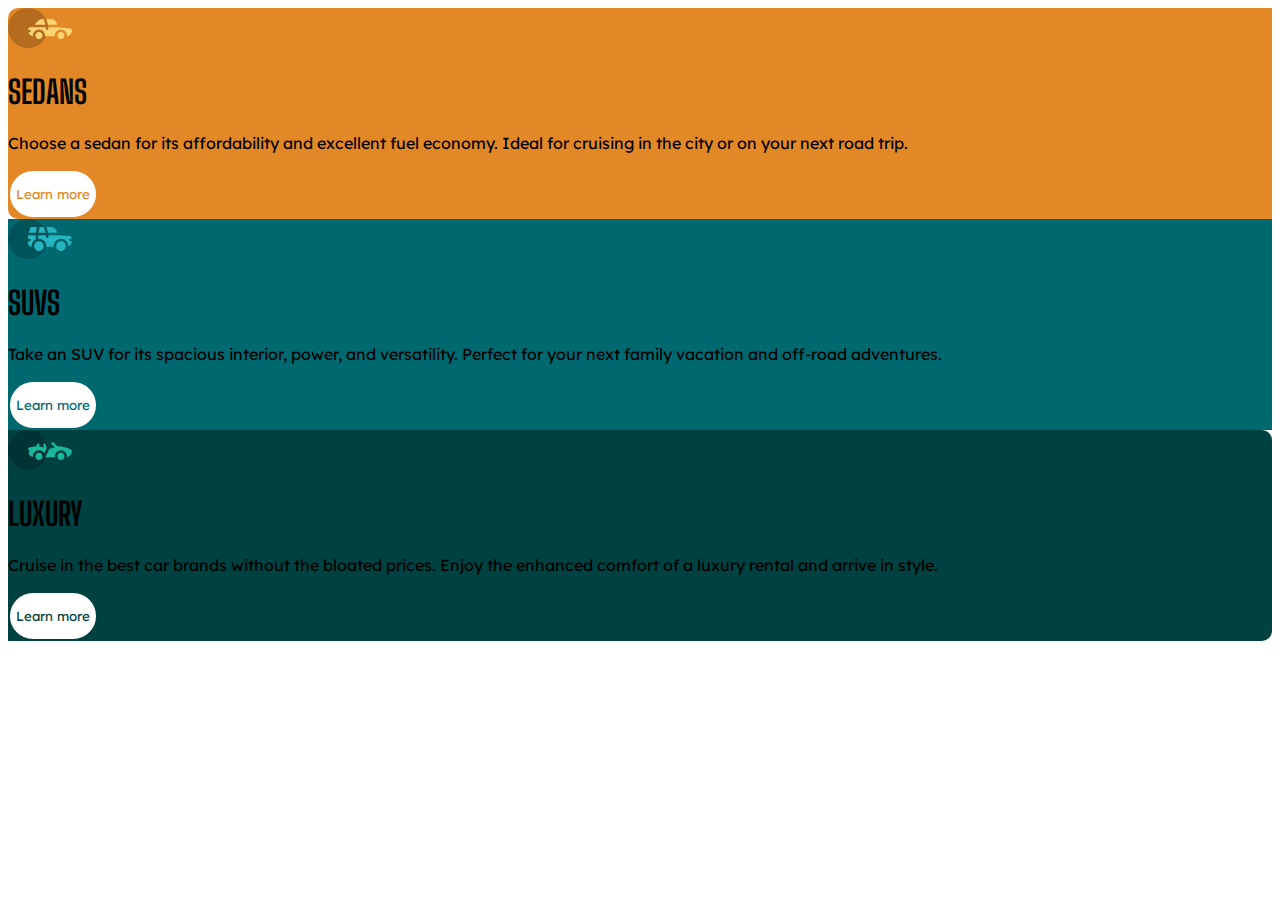
<file: 3-CARD CHALLENGE/index.html>
<!DOCTYPE html>
<html lang="en">
<head>
    <meta charset="UTF-8">
    <meta http-equiv="X-UA-Compatible" content="IE=edge">
    <meta name="viewport" content="width=device-width, initial-scale=1.0">
    <title>3 Card Challenge</title>
    <link href="https://cdn.jsdelivr.net/npm/bootstrap@5.0.2/dist/css/bootstrap.min.css" rel="stylesheet" integrity="sha384-EVSTQN3/azprG1Anm3QDgpJLIm9Nao0Yz1ztcQTwFspd3yD65VohhpuuCOmLASjC" crossorigin="anonymous">
    <link rel="stylesheet" href="style.css">
    <link rel="preconnect" href="https://fonts.googleapis.com">
    <link rel="preconnect" href="https://fonts.gstatic.com" crossorigin>
    <link href="https://fonts.googleapis.com/css2?family=Lexend+Deca&display=swap" rel="stylesheet">
    <link rel="preconnect" href="https://fonts.googleapis.com">
    <link rel="preconnect" href="https://fonts.gstatic.com" crossorigin>
    <link href="https://fonts.googleapis.com/css2?family=Big+Shoulders+Display:wght@700&display=swap" rel="stylesheet">
    <style>
        @media (min-width: 768px) {
            .alto-100 {
                height: 100vh;
            }
        }
    </style>
</head>
<body>
    <div class="container d-flex align-items-center justify-content-center alto-100">
        <div class="row">
            <div class="col-12 col-md-4 sedan">
                <div class="row mx-4 my-5">
                    <svg class="mb-4" width="64" height="40" xmlns="http://www.w3.org/2000/svg"><g fill="none" fill-rule="evenodd"><circle fill="#000" opacity=".201" cx="20" cy="20" r="20"/><path d="M52.936 24.11c1.942 0 3.517 1.542 3.517 3.445 0 1.903-1.575 3.445-3.517 3.445s-3.516-1.542-3.516-3.445c0-1.903 1.574-3.445 3.516-3.445zm-21.957 0c1.942 0 3.517 1.542 3.517 3.445 0 1.903-1.575 3.445-3.517 3.445s-3.516-1.542-3.516-3.445c0-1.903 1.574-3.445 3.516-3.445zm6.948-4.848v1.429c0 .716.61 1.293 1.348 1.259a1.295 1.295 0 001.225-1.295v-1.393h8.256l13.483 1.313c.956.093 1.676.881 1.676 1.814 0 2.89-2.126 5.303-4.926 5.819.397-3.557-2.458-6.62-6.053-6.62-3.646 0-6.504 3.14-6.039 6.723h-9.879c.466-3.588-2.397-6.722-6.039-6.722-3.595 0-6.45 3.062-6.052 6.62-2.14-.398-3.916-1.912-4.61-3.931h1.142c.731 0 1.32-.598 1.285-1.322-.033-.678-.629-1.2-1.322-1.2H20v-.251c0-1.274 1.066-2.243 2.306-2.243h15.62zM42.59 11c2.645 0 4.99 1.556 5.972 3.963l.726 1.779H40.17L38.413 11h4.178zm-6.865 0l1.758 5.741H26.505l3.357-3.654A6.502 6.502 0 0134.644 11h1.082z" fill="#FFD473" fill-rule="nonzero"/></g></svg>
                    <h1 class="text-white">SEDANS</h1>
                    <p class="fs-6 text-white mt-4">Choose a sedan for its affordability and excellent fuel economy. Ideal for cruising in the city or on your next road trip.</p>
                    <button type="button" class="btn btn-outline-light sedan-btn mt-5">Learn more</button>
                </div>
            </div>
            <div class="col-12 col-md-4 suv">
                <div class="row mx-4 my-5">
                    <svg class="mb-4" width="64" height="40" xmlns="http://www.w3.org/2000/svg"><g fill="none" fill-rule="evenodd"><circle fill="#000" opacity=".201" cx="20" cy="20" r="20"/><path d="M31.002 22.358c2.917 0 5.18 2.593 4.762 5.506a4.828 4.828 0 01-2.962 3.778 4.797 4.797 0 01-5.3-1.165c-1.188-1.26-1.235-2.613-1.263-2.613-.42-2.924 1.857-5.506 4.763-5.506zm22 0c3.457 0 5.798 3.567 4.41 6.744A4.816 4.816 0 0152.3 31.94a4.826 4.826 0 01-4.06-4.077c-.42-2.915 1.846-5.506 4.762-5.506zm-15.04-6.083v1.462a1.29 1.29 0 001.352 1.29c.693-.033 1.227-.631 1.227-1.326v-1.426h8.3l13.056.716a1.29 1.29 0 011.164.917c.27.895.446 1.477.563 1.87h-1.047c-.694 0-1.291.534-1.324 1.228a1.29 1.29 0 001.288 1.352h1.445c-.164 2.225-1.57 4.193-3.6 5.05.13-4.212-3.255-7.63-7.384-7.63-4.317 0-7.762 3.718-7.358 8.086h-7.285c.43-4.655-3.503-8.531-8.131-8.046v-3.543h7.734zm-10.312 0v4.308a7.4 7.4 0 00-4.006 7.274 3.874 3.874 0 01-3.642-3.864v-1.635h1.46a1.29 1.29 0 000-2.58h-1.461v-3.213l.003-.29h7.646zm14.986-8.196c2.65 0 5 1.592 5.984 4.055l.63 1.579a5.525 5.525 0 01-.065-.004l-.026-.002-.034-.002-.022-.002a4.178 4.178 0 00-.224-.006l-.098-.001h-.039l-.136-.001h-.052l-.326-.001H40.211L38.528 8.08zm-13.632 0l-1.122 5.616h-7.144l1.47-4.71a1.29 1.29 0 011.231-.906h5.565zm6.832 0l1.683 5.615h-7.007l1.121-5.615h4.203z" fill="#26B5C0" fill-rule="nonzero"/></g></svg>
                    <h1 class="text-white">SUVS</h1>
                    <p class="fs-6 text-white mt-4">Take an SUV for its spacious interior, power, and versatility. Perfect for your next family vacation and off-road adventures.</p>
                    <button type="button" class="btn btn-outline-light suv-btn mt-5">Learn more</button>
                </div>
            </div>
            <div class="col-12 col-md-4 luxury">
                <div class="row mx-4 my-5">
                    <svg class="mb-4" width="64" height="40" xmlns="http://www.w3.org/2000/svg"><g fill="none" fill-rule="evenodd"><circle fill="#000" opacity=".201" cx="20" cy="20" r="20"/><path d="M30.98 22.835c1.941 0 3.516 1.604 3.516 3.583 0 1.978-1.575 3.582-3.517 3.582s-3.516-1.604-3.516-3.582c0-1.979 1.574-3.583 3.516-3.583zm21.956 0c1.942 0 3.517 1.604 3.517 3.583 0 1.978-1.575 3.582-3.517 3.582s-3.516-1.604-3.516-3.582c0-1.979 1.574-3.583 3.516-3.583zm-9.143-10.45a1.27 1.27 0 011.819 0l3.715 3.784c4.444-.115 9.7 1.142 13.964 3.753.387.237.624.664.624 1.124 0 3.006-2.126 5.514-4.926 6.05.397-3.698-2.458-6.882-6.053-6.882-3.646 0-6.504 3.264-6.039 6.99h-9.669c.76-1.544.993-2.026 1.337-2.711l.082-.162c.421-.835 1.056-2.07 2.883-5.65 1.68-.023 3.47-.408 5.247-1.403l-2.984-3.04a1.328 1.328 0 010-1.854zm-7.68 1.064c.683-.2 1.395.202 1.592.898l.749 2.652a3.46 3.46 0 01-.247 2.51l-1.733 3.395-.216.424c-1.07-1.89-3.06-3.114-5.279-3.114-3.595 0-6.45 3.184-6.052 6.885-1.832-.347-3.414-1.537-4.278-3.276a1.331 1.331 0 01.117-1.376l.955-1.303-1.325-1.295c-.751-.735-.376-2.024.64-2.231l6.614-1.346.13-.026c.092-.019.145-.03.157-.031.314-.146 1.07-.591 1.07-1.506 0-.734.592-1.327 1.316-1.31.712.016 1.268.662 1.256 1.388a4.11 4.11 0 01-.348 1.611 22.69 22.69 0 014.7 1.146l-.7-2.473a1.314 1.314 0 01.882-1.622z" fill="#19B89D" fill-rule="nonzero"/></g></svg>
                    <h1 class="text-white">LUXURY</h1>
                    <p class="fs-6 text-white mt-4">Cruise in the best car brands without the bloated prices. Enjoy the enhanced comfort of a luxury rental and arrive in style.</p>
                    <button type="button" class="btn btn-outline-light luxury-btn mt-5">Learn more</button>
                </div>
            </div>
        </div>
    </div>
</body>
</html>
</file>
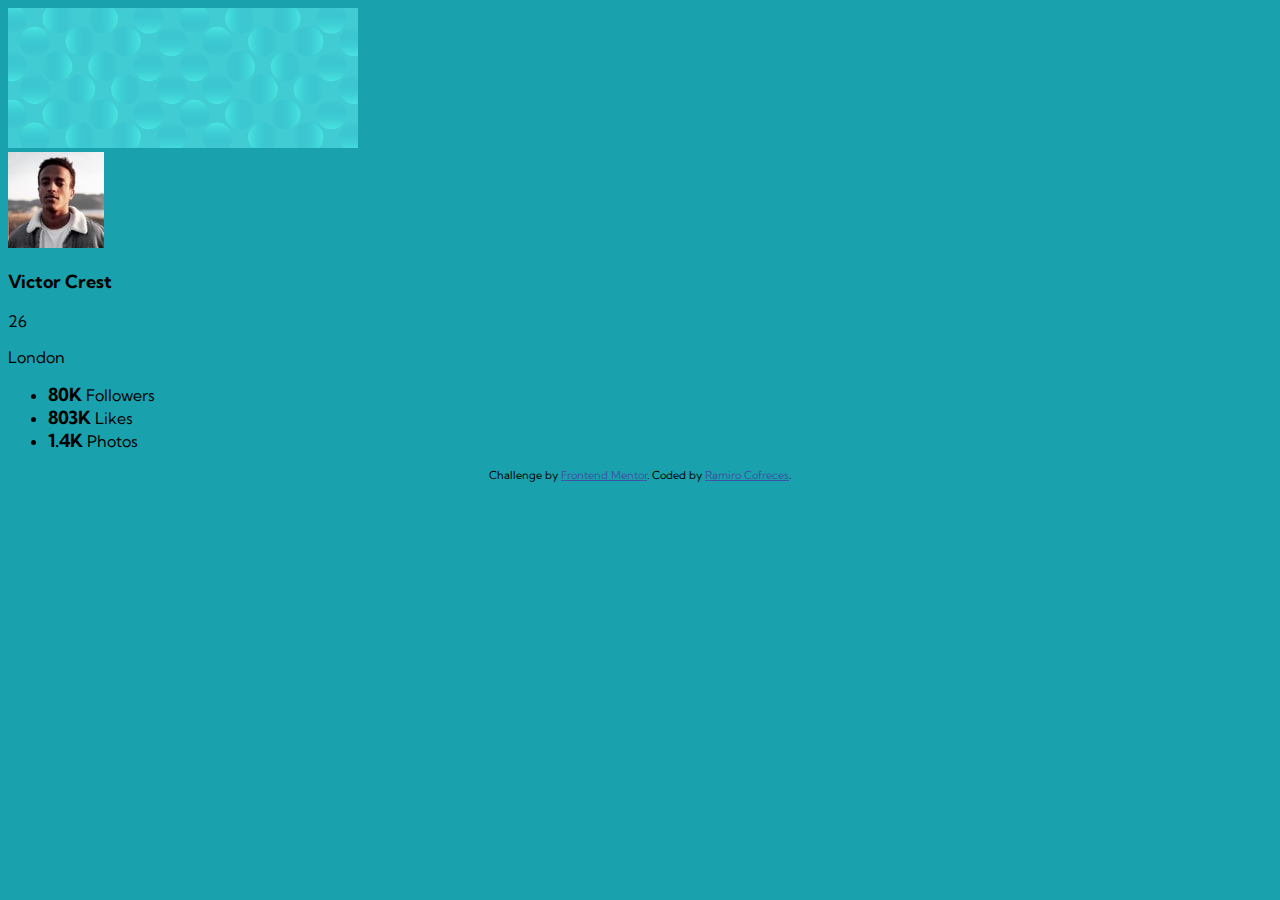
<file: PROFILE CARD/index.html>
<!DOCTYPE html>
<html lang="en">
<head>
  <meta charset="UTF-8">
  <meta name="viewport" content="width=device-width, initial-scale=1.0">
  <link rel="icon" type="image/png" sizes="32x32" href="./images/favicon-32x32.png">
  <link rel="preconnect" href="https://fonts.googleapis.com">
  <link rel="preconnect" href="https://fonts.gstatic.com" crossorigin>
  <link href="https://fonts.googleapis.com/css2?family=Kumbh+Sans:wght@400;700&display=swap" rel="stylesheet">
  <link rel="stylesheet" href="style.css">
  <title>Frontend Mentor | Profile card component</title>
</head>
<body>
<!--   <svg width="978" height="978" xmlns="http://www.w3.org/2000/svg"><defs><linearGradient x1="50%" y1=".779%" x2="50%" y2="100%" id="a"><stop stop-color="#0989B4" stop-opacity="0" offset="0%"/><stop stop-color="#53FFEE" offset="99.94%"/></linearGradient></defs><ellipse fill="url(#a)" transform="rotate(-135 489 489)" cx="489" cy="489" rx="489" ry="488" fill-rule="evenodd" opacity=".5"/></svg> -->
<!--   <svg width="978" height="978" xmlns="http://www.w3.org/2000/svg"><defs><linearGradient x1="50%" y1=".779%" x2="50%" y2="100%" id="a"><stop stop-color="#0989B4" stop-opacity="0" offset="0%"/><stop stop-color="#53FFEE" offset="99.94%"/></linearGradient></defs><ellipse fill="url(#a)" transform="scale(1 -1) rotate(45 1669.55 0)" cx="489" cy="489" rx="489" ry="488" fill-rule="evenodd" opacity=".25"/></svg> -->
  <div class="container">
    <div class="card">
      <div class="background-card">
        <svg width="350" height="140" xmlns="http://www.w3.org/2000/svg" xmlns:xlink="http://www.w3.org/1999/xlink"><defs><linearGradient x1="50%" y1=".779%" x2="50%" y2="100%" id="c"><stop stop-color="#0989B4" stop-opacity="0" offset="0%"/><stop stop-color="#53FFEE" offset="99.94%"/></linearGradient><linearGradient x1="50%" y1=".779%" x2="50%" y2="100%" id="d"><stop stop-color="#0989B4" stop-opacity="0" offset="0%"/><stop stop-color="#53FFEE" offset="99.94%"/></linearGradient><path id="a" d="M0 0h350v140H0z"/></defs><g fill="none" fill-rule="evenodd"><mask id="b" fill="#fff"><use xlink:href="#a"/></mask><use fill="#41CBD3" xlink:href="#a"/><g mask="url(#b)" opacity=".5"><g transform="translate(-11 -4)"><ellipse fill="url(#c)" transform="rotate(90 60.479 14.8)" cx="60.479" cy="14.8" rx="14.8" ry="14.834"/><ellipse fill="url(#d)" transform="rotate(180 14.834 14.8)" cx="14.834" cy="14.8" rx="14.834" ry="14.8"/><ellipse fill="url(#d)" cx="151.767" cy="14.8" rx="14.834" ry="14.8"/><ellipse fill="url(#c)" transform="rotate(-90 106.123 14.8)" cx="106.123" cy="14.8" rx="14.8" ry="14.834"/><ellipse fill="url(#c)" transform="rotate(90 243.055 14.8)" cx="243.055" cy="14.8" rx="14.8" ry="14.834"/><ellipse fill="url(#d)" transform="rotate(180 197.411 14.8)" cx="197.411" cy="14.8" rx="14.834" ry="14.8"/><ellipse fill="url(#d)" cx="334.344" cy="14.8" rx="14.834" ry="14.8"/><ellipse fill="url(#c)" transform="rotate(-90 288.7 14.8)" cx="288.699" cy="14.8" rx="14.8" ry="14.834"/></g><g transform="translate(-11 91.63)"><ellipse fill="url(#c)" transform="rotate(90 60.479 14.8)" cx="60.479" cy="14.8" rx="14.8" ry="14.834"/><ellipse fill="url(#d)" transform="rotate(180 14.834 14.8)" cx="14.834" cy="14.8" rx="14.834" ry="14.8"/><ellipse fill="url(#d)" cx="151.767" cy="14.8" rx="14.834" ry="14.8"/><ellipse fill="url(#c)" transform="rotate(-90 106.123 14.8)" cx="106.123" cy="14.8" rx="14.8" ry="14.834"/><ellipse fill="url(#c)" transform="rotate(90 243.055 14.8)" cx="243.055" cy="14.8" rx="14.8" ry="14.834"/><ellipse fill="url(#d)" transform="rotate(180 197.411 14.8)" cx="197.411" cy="14.8" rx="14.834" ry="14.8"/><ellipse fill="url(#d)" cx="334.344" cy="14.8" rx="14.834" ry="14.8"/><ellipse fill="url(#c)" transform="rotate(-90 288.7 14.8)" cx="288.699" cy="14.8" rx="14.8" ry="14.834"/></g><g transform="translate(-11 43.815)"><ellipse fill="url(#c)" transform="rotate(-90 60.479 14.8)" cx="60.479" cy="14.8" rx="14.8" ry="14.834"/><ellipse fill="url(#d)" cx="14.834" cy="14.8" rx="14.834" ry="14.8"/><ellipse fill="url(#d)" cx="151.767" cy="14.8" rx="14.834" ry="14.8"/><ellipse fill="url(#c)" transform="rotate(90 106.123 14.8)" cx="106.123" cy="14.8" rx="14.8" ry="14.834"/><ellipse fill="url(#c)" transform="rotate(-90 243.055 14.8)" cx="243.055" cy="14.8" rx="14.8" ry="14.834"/><ellipse fill="url(#d)" cx="197.411" cy="14.8" rx="14.834" ry="14.8"/><ellipse fill="url(#d)" cx="334.344" cy="14.8" rx="14.834" ry="14.8"/><ellipse fill="url(#c)" transform="rotate(90 288.7 14.8)" cx="288.699" cy="14.8" rx="14.8" ry="14.834"/></g><g transform="translate(11.822 18.77)"><ellipse fill="url(#c)" transform="rotate(90 60.479 14.8)" cx="60.479" cy="14.8" rx="14.8" ry="14.834"/><ellipse fill="url(#d)" transform="rotate(180 14.834 14.8)" cx="14.834" cy="14.8" rx="14.834" ry="14.8"/><ellipse fill="url(#d)" cx="151.767" cy="14.8" rx="14.834" ry="14.8"/><ellipse fill="url(#c)" transform="rotate(-90 106.123 14.8)" cx="106.123" cy="14.8" rx="14.8" ry="14.834"/><ellipse fill="url(#c)" transform="rotate(90 243.055 14.8)" cx="243.055" cy="14.8" rx="14.8" ry="14.834"/><ellipse fill="url(#d)" transform="rotate(180 197.411 14.8)" cx="197.411" cy="14.8" rx="14.834" ry="14.8"/><ellipse fill="url(#d)" cx="334.344" cy="14.8" rx="14.834" ry="14.8"/><ellipse fill="url(#c)" transform="rotate(-90 288.7 14.8)" cx="288.699" cy="14.8" rx="14.8" ry="14.834"/></g><g transform="translate(11.822 114.4)"><ellipse fill="url(#c)" transform="rotate(90 60.479 14.8)" cx="60.479" cy="14.8" rx="14.8" ry="14.834"/><ellipse fill="url(#d)" transform="rotate(180 14.834 14.8)" cx="14.834" cy="14.8" rx="14.834" ry="14.8"/><ellipse fill="url(#d)" cx="151.767" cy="14.8" rx="14.834" ry="14.8"/><ellipse fill="url(#c)" transform="rotate(-90 106.123 14.8)" cx="106.123" cy="14.8" rx="14.8" ry="14.834"/><ellipse fill="url(#c)" transform="rotate(90 243.055 14.8)" cx="243.055" cy="14.8" rx="14.8" ry="14.834"/><ellipse fill="url(#d)" transform="rotate(180 197.411 14.8)" cx="197.411" cy="14.8" rx="14.834" ry="14.8"/><ellipse fill="url(#d)" cx="334.344" cy="14.8" rx="14.834" ry="14.8"/><ellipse fill="url(#c)" transform="rotate(-90 288.7 14.8)" cx="288.699" cy="14.8" rx="14.8" ry="14.834"/></g><g transform="translate(11.822 66.585)"><ellipse fill="url(#c)" transform="rotate(-90 60.479 14.8)" cx="60.479" cy="14.8" rx="14.8" ry="14.834"/><ellipse fill="url(#d)" cx="14.834" cy="14.8" rx="14.834" ry="14.8"/><ellipse fill="url(#d)" cx="151.767" cy="14.8" rx="14.834" ry="14.8"/><ellipse fill="url(#c)" transform="rotate(90 106.123 14.8)" cx="106.123" cy="14.8" rx="14.8" ry="14.834"/><ellipse fill="url(#c)" transform="rotate(-90 243.055 14.8)" cx="243.055" cy="14.8" rx="14.8" ry="14.834"/><ellipse fill="url(#d)" cx="197.411" cy="14.8" rx="14.834" ry="14.8"/><ellipse fill="url(#d)" cx="334.344" cy="14.8" rx="14.834" ry="14.8"/><ellipse fill="url(#c)" transform="rotate(90 288.7 14.8)" cx="288.699" cy="14.8" rx="14.8" ry="14.834"/></g></g></g></svg>
      </div>
      <div class="photo">
        <img src="./images/image-victor.jpg" alt="">
      </div>
      <div class="name">
        <h3>Victor Crest</h3>
        <p>26</p>
        <p>London</p>
      </div>
      <div class="social-media">
        <ul>
          <li><span>80K</span> Followers</li>
          <li><span>803K</span> Likes</li>
          <li><span>1.4K</span> Photos</li>
        </ul>
      </div>
    </div>
  </div>
  <div class="attribution">
    Challenge by <a href="https://www.frontendmentor.io?ref=challenge" target="_blank">Frontend Mentor</a>. 
    Coded by <a href="https://github.com/rcofreces/frontEndMentor.git">Ramiro Cofreces</a>.
  </div>
</body>
</html>
</file>
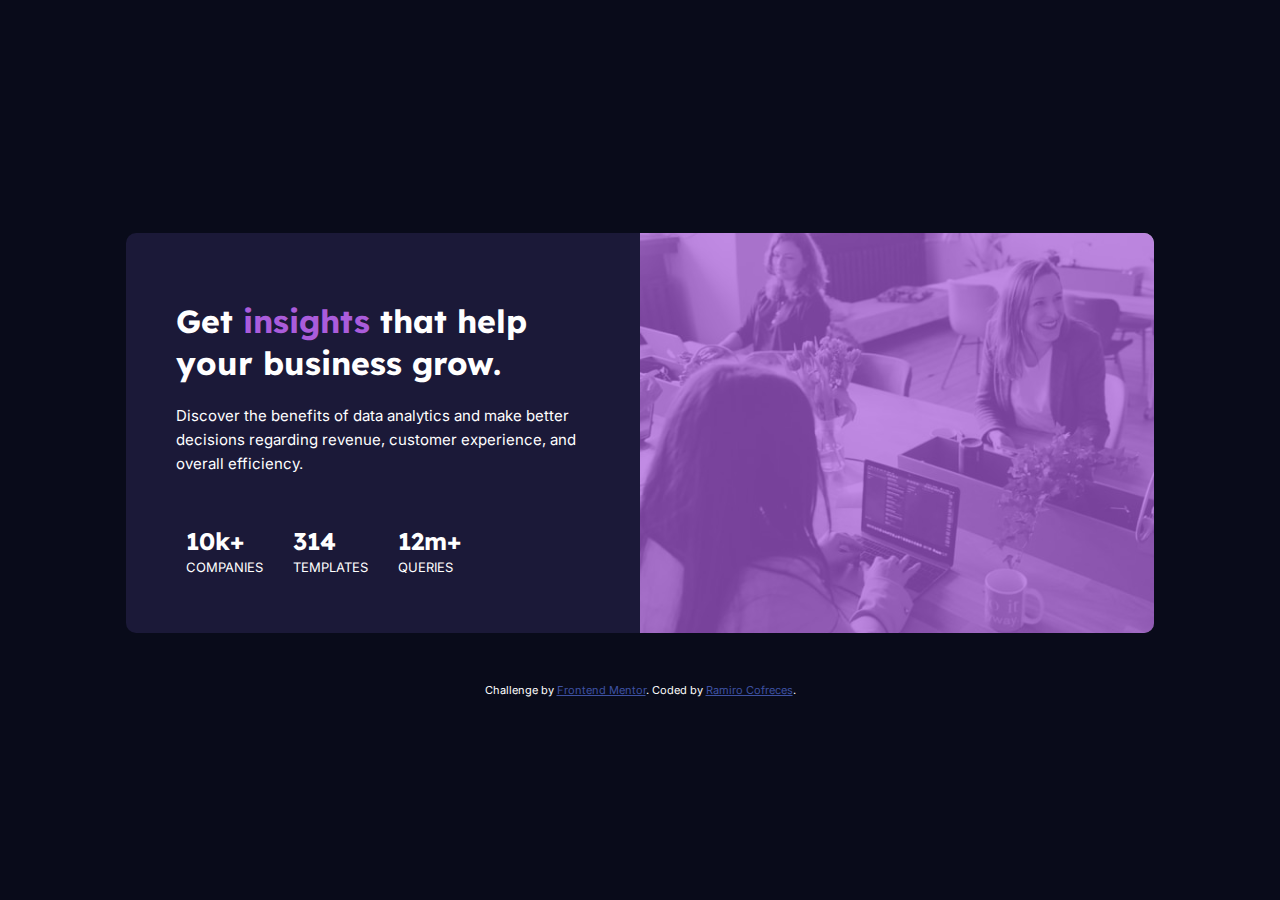
<file: STATS PREVIEW CARD COMPONENT MAIN/index.html>
<!DOCTYPE html>
<html lang="en">
<head>
  <meta charset="UTF-8">
  <meta name="viewport" content="width=device-width, initial-scale=1.0">
  <link rel="icon" type="image/png" sizes="32x32" href="./images/favicon-32x32.png">
  <title>Frontend Mentor | Stats preview card component</title>
  <link rel="stylesheet" href="style.css">
  <link rel="preconnect" href="https://fonts.googleapis.com">
  <link rel="preconnect" href="https://fonts.gstatic.com" crossorigin>
  <link href="https://fonts.googleapis.com/css2?family=Lexend+Deca&display=swap" rel="stylesheet">
  <link rel="preconnect" href="https://fonts.googleapis.com">
  <link rel="preconnect" href="https://fonts.gstatic.com" crossorigin>
  <link href="https://fonts.googleapis.com/css2?family=Inter:wght@400;700&display=swap" rel="stylesheet">
</head>
<body>
  <div class="container">
    <div class="card picture">
      <div class="overlay"></div>
    </div>
    <div class="card">
      <h1>Get <span>insights</span> that help your business grow.</h1>
      <p>Discover the benefits of data analytics and make better decisions regarding revenue, customer experience, and overall efficiency.</p>
      <ul>
        <li><span>10k+</span> companies</li>
        <li><span>314</span> templates</li>
        <li><span>12m+</span> queries</li>
      </ul>
    </div>   
  </div>
  <div class="attribution">
    Challenge by <a href="https://www.frontendmentor.io?ref=challenge" target="_blank">Frontend Mentor</a>. 
    Coded by <a href="https://github.com/rcofreces/frontEndMentor.git">Ramiro Cofreces</a>.
  </div>
</body>
</html>
</file>
<file: 3-CARD CHALLENGE/style.css>
* {
    font-family: 'Lexend Deca', sans-serif;
}

h1 {
    font-family: 'Big Shoulders Display', cursive;
}

.sedan {
    background-color: hsl(31, 77%, 52%);
    border-top-left-radius: 10px;
    border-bottom-left-radius: 10px;
}

.suv {
    background-color: hsl(184, 100%, 22%);
}

.luxury {
    background-color: hsl(179, 100%, 13%);
    border-top-right-radius: 10px;
    border-bottom-right-radius: 10px;
}

.sedan-btn {
    background-color: #fff;
    color: hsl(31, 77%, 52%);
    border: 2px solid hsl(31, 77%, 52%);
    border-radius: 25px;
    height: 50px;
    max-width: 150px;
}

.suv-btn {
    background-color: #fff;
    color:hsl(184, 100%, 22%);
    border: 2px solid hsl(184, 100%, 22%);
    border-radius: 25px;
    height: 50px;
    max-width: 150px;
}

.luxury-btn {
    background-color: #fff;
    color:hsl(179, 100%, 13%);
    border: 2px solid hsl(179, 100%, 13%);
    border-radius: 25px;
    height: 50px;
    max-width: 150px;
}

.sedan-btn:hover {
    color: #fff;
    background: transparent;
}

.suv-btn:hover {
    color: #fff;
    background: transparent;
}

.luxury-btn:hover {
    color: #fff;
    background: transparent;
}
</file>
<file: PROFILE CARD/style.css>
:root {
    --dark-cyan: hsl(185, 75%, 39%);
    --very-dark-desaturated-blue: hsl(229, 23%, 23%);
    --dark-grayish-blue: hsl(227, 10%, 46%);
    --dark-gray: hsl(0, 0%, 59%);
}

body {
    font-family: 'Kumbh Sans', sans-serif;
    font-weight: 400;
    background-color: var(--dark-cyan) ;
}

.container {

}

.name {
}

.name h3 {
    font-size: 18px;
    font-weight: 700;
}

.name p {

}

.social-media {
}

.social-media li {
    
}

.social-media li span {
    font-size: 18px;
    font-weight: 700;
}







.attribution { font-size: 11px; text-align: center; }
.attribution a { color: hsl(228, 45%, 44%); }
</file>
<file: STATS PREVIEW CARD COMPONENT MAIN/style.css>
/* - Family: [Inter](https://fonts.google.com/specimen/Inter)
- Weights: 400, 700

- Family: [Lexend Deca](https://fonts.google.com/specimen/Lexend+Deca)
- Weights: 400 */

:root {
    --very-dark-blue: hsl(233, 47%, 7%);
    --dark-desaturated-blue: hsl(244, 38%, 16%);
    --soft-violet: hsl(277, 64%, 61%);
    --white: hsl(0, 0%, 100%);
    --slightly-transparent-white-paragraph: hsla(0, 0%, 100%, 0.75);
    --slightly-transparent-white-heading: hsla(0, 0%, 100%, 0.6);
}

* {
    margin: 0;
    padding: 0;
    box-sizing: border-box;
}

img {
    max-width: 100%;
}

ul {
    list-style-type: none;
}

body {
    font-family: "Inter", sans-serif;
    background-color: var(--very-dark-blue);
}

p {
    font-size: 15px;
    line-height: 1.6;
}

.container {
    background-color: var(--dark-desaturated-blue);
    color: var(--white);
    margin: 50px 20px;
    padding: 0 0 20px;
    border-radius: 10px;
    text-align: center;
}

.container .picture {
    background: url("./images/image-header-mobile.jpg") no-repeat center/cover;
    height: 400px;
    border-radius: 10px 10px 0 0;
}

.container .picture .overlay {
    background-color: hsla(277, 64%, 61%, .7);
    height: 400px;
    border-radius: 10px 10px 0 0;
}

.container .card h1 {
    margin: 30px 0 20px;
    padding: 0 20px;
    line-height: 1.3;
    font-family: "Lexend Deca", sans-serif;
}

.container .card h1 span {
    color: hsl(277, 64%, 61%);
}

.container .card p {
    padding: 0 20px;
    margin-bottom: 30px;
}

.container .card ul li {
    margin-bottom: 20px;
    text-transform: uppercase;
}
.container .card ul li span {
    display: block;
    text-transform: lowercase;
    font-weight: 700;
    font-family: "Lexend Deca", sans-serif;
}

.attribution {
    font-size: 11px; 
    text-align: center;
    color: var(--white);
    padding-bottom: 20px;
}

.attribution a { 
    color: hsl(228, 45%, 44%); 
}

@media (min-width: 768px) {
    .container {
        display: flex;
        flex-direction: row-reverse;
        align-items: center;
        justify-content: center;
        padding: 0;
        text-align: left;
    }
    .container .picture {
        background: url("./images/image-header-desktop.jpg") no-repeat center/cover;
        min-width: 50%;
        border-radius: 0 10px 10px 0;
    }
    .container .picture .overlay {
        background-color: hsla(277, 64%, 61%, .7);
        height: 400px;
        border-radius: 0 10px 10px 0;
    }
    .container .card ul {
        padding-left: 30px;
        display: flex;
    }
    .container .card ul li {
        margin-right: 30px;
        font-size: 13px;
    }
    .container .card ul li span {
        display: block;
        text-transform: lowercase;
        font-weight: 700;
        font-family: "Lexend Deca", sans-serif;
        font-size: 24px;
        margin-bottom: 3px;
    }
}

@media (min-width: 992px) {
    body {
        display: flex;
        flex-direction: column;
        align-items: center;
        justify-content: center;
        min-height: 100vh;
    }
    .container .card:nth-child(2) {
        padding: 0 30px;
    }
    .container .card p {
        margin-bottom: 50px;
    }
}
</file>
